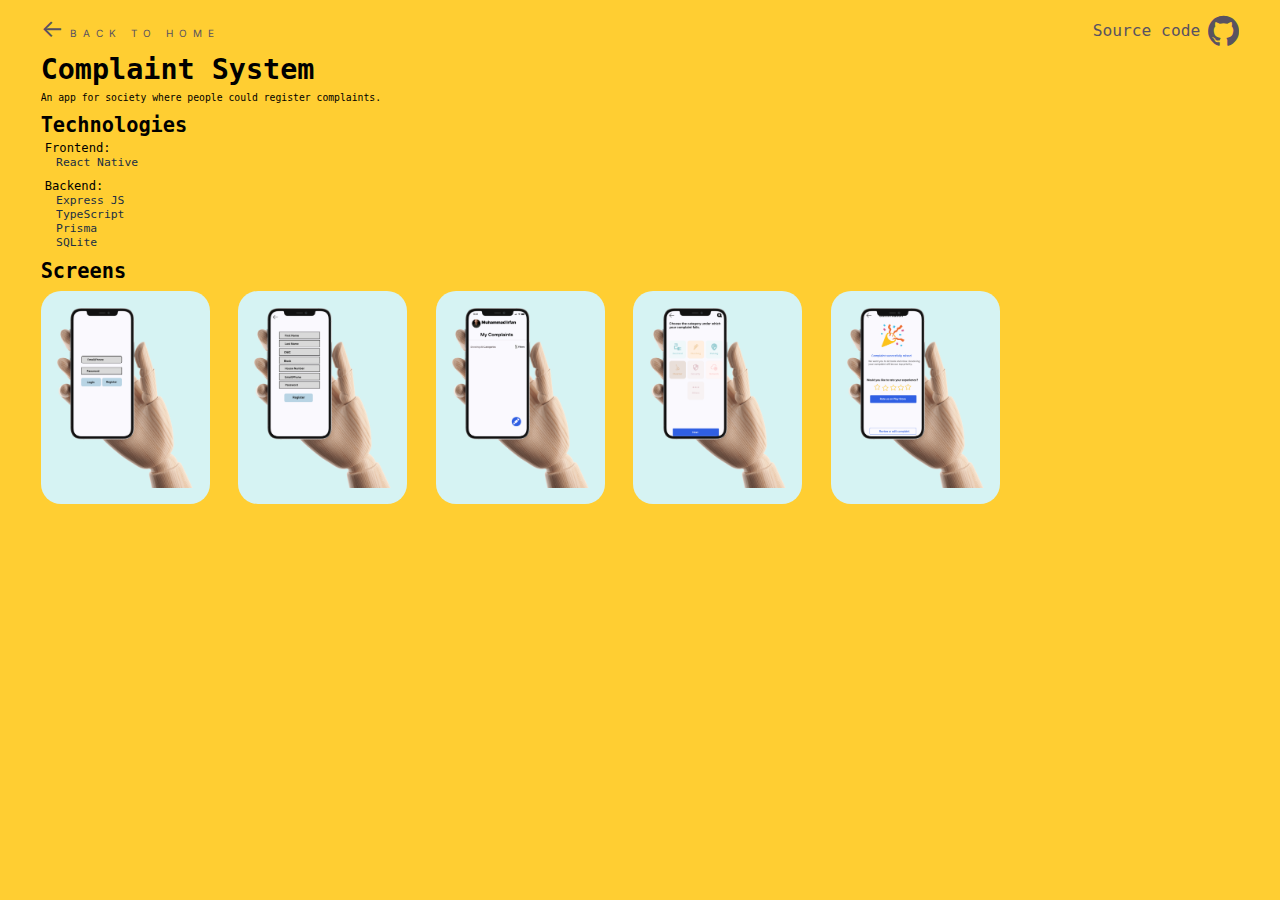
<file: projects/complaint-system/complaint-system.html>
<!DOCTYPE html>
<html lang="en">

<head>
    <meta charset="UTF-8">
    <meta http-equiv="X-UA-Compatible" content="IE=edge">
    <meta name="viewport" content="width=device-width, initial-scale=1.0">
    <title>M. Maaz | Portfolio | Complaint System Project</title>
    <link href='https://fonts.googleapis.com/css?family=Inter' rel='stylesheet'>
    <link rel="stylesheet" href="https://cdnjs.cloudflare.com/ajax/libs/font-awesome/4.7.0/css/font-awesome.min.css">
    <link rel="stylesheet" href="complaint-system.css">
</head>

<body>
    <div class="container">
        <div style="display: flex; justify-content: space-between; width: 100%; align-items: center;">
            <p class="back-to-home" onclick="goBack()"><span>&#8592;</span>Back to home</p>
            <div class="icons" onclick="goSourceCode()">
                <span>Source code</span><i class="fa fa-github"></i>
            </div>
        </div>
        <div class="info">
            <h1>Complaint System</h1>
            <p>An app for society where people could register complaints.</p>
        </div>
        <div class="tech">
            <h2>Technologies</h2>
            <div class="stack">

                <p>Frontend:</p>
                <div class="list">
                    <ul>
                        <li>React Native️</li>
                    </ul>
                </div>
                <br>
                <p>Backend:</p>
                <div class="list">

                    <ul>
                        <li>Express JS</li>
                        <li>TypeScript</li>
                        <li>Prisma</li>
                        <li>SQLite</li>
                    </ul>
                </div>
            </div>
        </div>
        <div class="screens">
            <h2>Screens</h2>
            <div class="screens-container">
                <div class="project-one-container">
                    <img src="img/Login.png" />
                </div>

                <div class="project-one-container">
                    <img src="img/Register.png" />
                </div>
                <div class="project-one-container">
                    <img src="img/Home.png" />
                </div>
                <div class="project-one-container">
                    <img src="img/Create.png" />
                </div>
                <div class="project-one-container">
                    <img src="img/Finish.png" />
                </div>
            </div>
        </div>
    </div>
    <script>
        function goBack() {
            document.location.href = "../../index.html#projects"
        }
        function goSourceCode() {
            window.open("https://github.com/maazshakeel/complaint-software", "_blank")
        }
    </script>
</body>

</html>
</file>
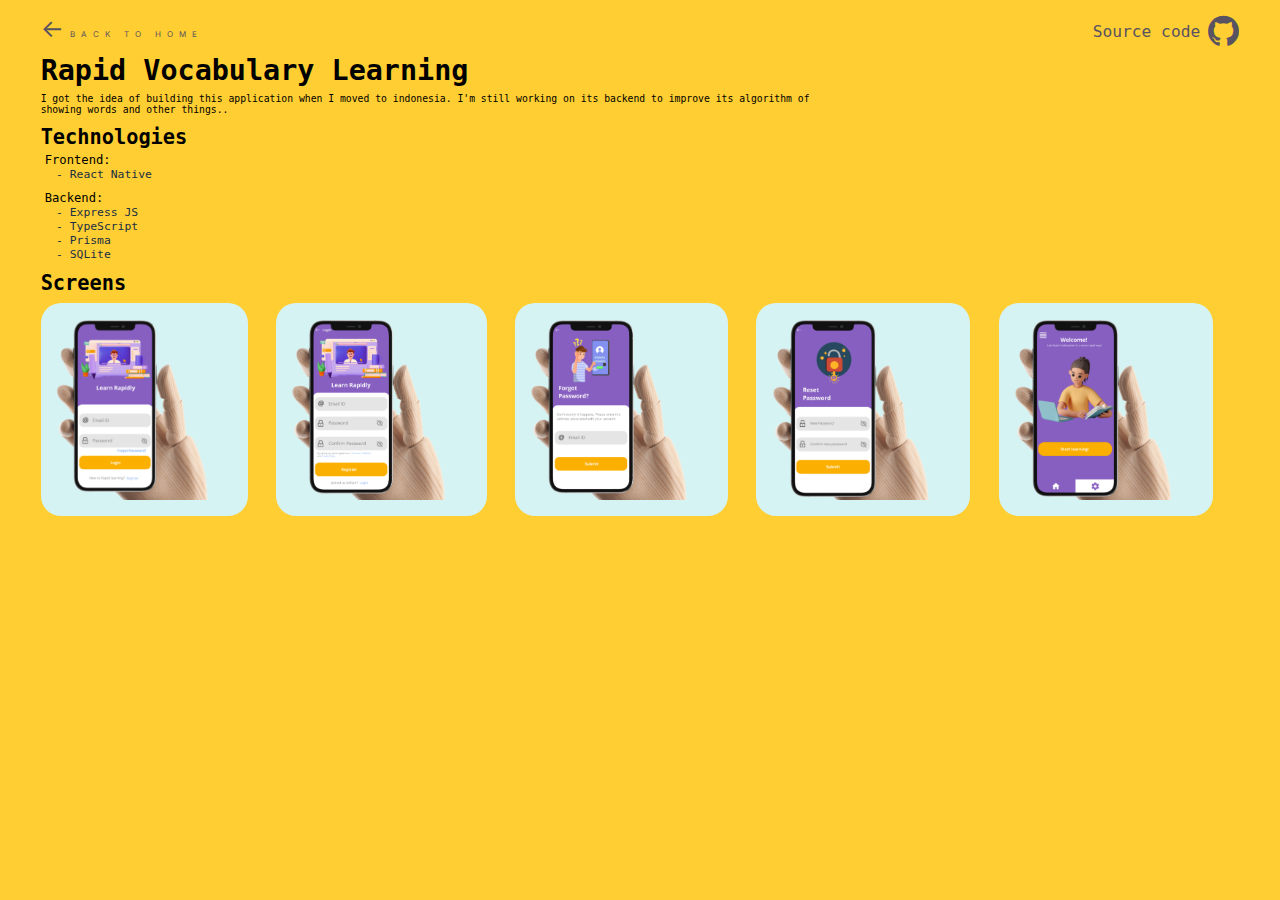
<file: projects/rapid-vocab/rapid-vocab.html>
<!DOCTYPE html>
<html lang="en">
  <head>
    <meta charset="UTF-8" />
    <meta http-equiv="X-UA-Compatible" content="IE=edge" />
    <meta name="viewport" content="width=device-width, initial-scale=1.0" />
    <title>M. Maaz | Portfolio | Rapid Vocabulary Project</title>
    <link
      href="https://fonts.googleapis.com/css?family=Inter"
      rel="stylesheet"
    />
    <link
      rel="stylesheet"
      href="https://cdnjs.cloudflare.com/ajax/libs/font-awesome/4.7.0/css/font-awesome.min.css"
    />
    <link rel="stylesheet" href="rapid-vocab.css" />
  </head>

  <body>
    <div class="container">
      <div
        style="
          display: flex;
          justify-content: space-between;
          width: 100%;
          align-items: center;
        "
      >
        <p class="back-to-home" onclick="goBack()">
          <span>&#8592;</span>Back to home
        </p>
        <div class="icons" onclick="goSourceCode()">
          <span>Source code</span><i class="fa fa-github"></i>
        </div>
      </div>
      <div class="info">
        <h1>Rapid Vocabulary Learning</h1>
        <p>
          I got the idea of building this application when I moved to indonesia.
          I'm still working on its backend to improve its algorithm of showing
          words and other things..
        </p>
      </div>
      <div class="tech">
        <h2>Technologies</h2>
        <div class="stack">
          <p>Frontend:</p>
          <div class="list">
            <ul>
              <li>- React Native️</li>
            </ul>
          </div>
          <br />
          <p>Backend:</p>
          <div class="list">
            <ul>
              <li>- Express JS</li>
              <li>- TypeScript</li>
              <li>- Prisma</li>
              <li>- SQLite</li>
            </ul>
          </div>
        </div>
      </div>
      <div class="screens">
        <h2>Screens</h2>
        <div class="screens-container">
          <div class="project-one-container">
            <img src="img/Login.png" />
          </div>

          <div class="project-one-container">
            <img src="img/Register.png" />
          </div>
          <div class="project-one-container">
            <img src="img/ForgotPassword.png" />
          </div>
          <div class="project-one-container">
            <img src="img/ResetPassword.png" />
          </div>
          <div class="project-one-container">
            <img src="img/Home.png" />
          </div>
          <div class="project-one-container">
            <img src="img/Question.png" />
          </div>
          <div class="project-one-container">
            <img src="img/Quiz.png" />
          </div>
        </div>
      </div>
    </div>
    <script>
      function goBack() {
        document.location.href = "../../index.html#projects";
      }
      function goSourceCode() {
        window.open(
          "https://github.com/maazshakeel/frontend_rapid_vocab",
          "_blank"
        );
      }
    </script>
  </body>
</html>
</file>
<file: projects/complaint-system/complaint-system.css>
* {
  margin: 0;
  padding: 0;
  overflow: hidden;
  box-sizing: border-box;
}

.screens-container::-webkit-scrollbar {
  display: none;
}

body {
  margin-left: 5em;
  margin-right: 5em;
  margin-top: 1em;
  background-color: #ffce32;
}

html {
  font-size: 62.5%;
  font-family: monospace;
}

.container {
  display: flex;
  justify-content: center;
  align-items: start;
  flex-direction: column;
}

.back-to-home {
  font-family: "Inter";
  font-style: normal;
  font-weight: 400;
  line-height: 20px;
  letter-spacing: 6px;
  text-transform: uppercase;
  color: #595260;
  padding-top: 10px;
  padding-bottom: 10px;
}

.back-to-home:hover {
  cursor: pointer;
}

.container p span {
  font-size: 3rem;
}

/* info text */
.info h1 {
  font-size: 2rem;
  margin-bottom: 0.2em;
  text-decoration: none;
}

.info p {
  font-size: 1rem;
  max-width: 100rem;
  width: 35rem;
}

/* tech */
.tech h2 {
  margin-top: 0.5em;
  font-size: 1.7rem;
  margin-bottom: 0.2em;
  text-decoration: none;
  margin-bottom: 0.2em;
}

.tech p {
  font-size: 1.1rem;
  max-width: 100rem;
  color: #000000;
}

.list {
  margin-left: 1em;
  font-size: 1.4rem;
  color: #202e43;
}

.stack {
  margin-left: 0.5em;
}

.screens h2 {
  margin-top: 0.5em;
  font-size: 1.7rem;
  margin-bottom: 0.2em;
  text-decoration: none;
  margin-bottom: 0.2em;
}

.icons {
  display: flex;
  justify-content: center;
  align-items: center;
}

.icons span {
  margin-right: 0.5em;
  font-size: 2rem;
  color: #595260;
}

.icons i {
  font-size: 36px;
  color: #595260;
}

.icons:hover {
  cursor: pointer;
}

.icons span:hover {
  text-decoration: underline;
}

.project-one-container img {
  height: 150px;
}

.screens-container {
  display: flex;
  overflow-x: scroll;
  flex-wrap: nowrap;
  width: 100vw;
}

.project-one-container {
  height: auto;
  margin-right: 3.5em;
  width: auto;
  padding: 2em;
  margin-top: 0.5em;
  border-radius: 20px;
  display: flex;
  justify-content: center;
  align-items: center;
  background-color: #d6f3f3;
  flex: 0 0 auto;
}

@media only screen and (min-width: 640px) {
  .container {
    display: flex;
    justify-content: center;
    align-items: start;
    flex-direction: column;
  }

  .back-to-home {
    font-family: "Inter";
    font-style: normal;
    font-weight: 400;
    line-height: 20px;
    letter-spacing: 6px;
    text-transform: uppercase;
    color: #595260;
    padding-top: 10px;
    padding-bottom: 10px;
  }

  .back-to-home:hover {
    cursor: pointer;
  }

  .container p span {
    font-size: 3rem;
  }

  /* info text */
  .info h1 {
    font-size: 3rem;
    margin-bottom: 0.2em;
    text-decoration: none;
  }

  .info p {
    font-size: 1.2rem;
    max-width: 100rem;
    width: 55rem;
  }

  /* tech */
  .tech h2 {
    margin-top: 0.5em;
    font-size: 2rem;
    margin-bottom: 0.2em;
    text-decoration: none;
    margin-bottom: 0.2em;
  }

  .tech p {
    font-size: 1.5rem;
    max-width: 100rem;
    color: #000000;
  }

  .list {
    margin-left: 1em;
    font-size: 1.4rem;
    color: #202e43;
  }

  .stack {
    margin-left: 0.5em;
  }

  .screens h2 {
    margin-top: 0.5em;
    font-size: 2rem;
    margin-bottom: 0.2em;
    text-decoration: none;
    margin-bottom: 0.2em;
  }

  .icons {
    display: flex;
    justify-content: center;
    align-items: center;
  }

  .icons span {
    margin-right: 0.5em;
    font-size: 2rem;
    color: #595260;
  }

  .icons i {
    font-size: 36px;
    color: #595260;
  }

  .icons:hover {
    cursor: pointer;
  }

  .icons span:hover {
    text-decoration: underline;
  }

  .project-one-container img {
    height: 150px;
  }

  .screens-container {
    display: flex;
    overflow-x: scroll;
    flex-wrap: nowrap;
    width: 100vw;
  }

  .project-one-container {
    height: auto;
    margin-right: 3.5em;
    width: auto;
    padding: 2em;
    margin-top: 0.5em;
    border-radius: 20px;
    display: flex;
    justify-content: center;
    align-items: center;
    background-color: #d6f3f3;
    flex: 0 0 auto;
  }
}

@media only screen and (min-width: 768px) {
  .container {
    display: flex;
    justify-content: center;
    align-items: start;
    flex-direction: column;
  }

  .back-to-home {
    font-family: "Inter";
    font-style: normal;
    font-weight: 400;
    line-height: 20px;
    letter-spacing: 6px;
    text-transform: uppercase;
    color: #595260;
    padding-top: 10px;
    padding-bottom: 10px;
  }

  .back-to-home:hover {
    cursor: pointer;
  }

  .container p span {
    font-size: 3rem;
  }

  /* info text */
  .info h1 {
    font-size: 3.5rem;
    margin-bottom: 0.2em;
    text-decoration: none;
  }

  .info p {
    font-size: 1.2rem;
    max-width: 100rem;
    width: 75rem;
  }

  /* tech */
  .tech h2 {
    margin-top: 0.5em;
    font-size: 2.5rem;
    margin-bottom: 0.2em;
    text-decoration: none;
    margin-bottom: 0.2em;
  }

  .tech p {
    font-size: 1.5rem;
    max-width: 100rem;
    color: #000000;
  }

  .list {
    margin-left: 1em;
    font-size: 1.4rem;
    color: #202e43;
  }

  .stack {
    margin-left: 0.5em;
  }

  .screens h2 {
    margin-top: 0.5em;
    font-size: 2.5rem;
    margin-bottom: 0.2em;
    text-decoration: none;
    margin-bottom: 0.2em;
  }

  .icons {
    display: flex;
    justify-content: center;
    align-items: center;
  }

  .icons span {
    margin-right: 0.5em;
    font-size: 2rem;
    color: #595260;
  }

  .icons i {
    font-size: 36px;
    color: #595260;
  }

  .icons:hover {
    cursor: pointer;
  }

  .icons span:hover {
    text-decoration: underline;
  }

  .project-one-container img {
    height: 150px;
  }

  .screens-container {
    display: flex;
    overflow-x: scroll;
    flex-wrap: nowrap;
    width: 100vw;
  }

  .project-one-container {
    height: auto;
    margin-right: 3.5em;
    width: auto;
    padding: 2em;
    margin-top: 0.5em;
    border-radius: 20px;
    display: flex;
    justify-content: center;
    align-items: center;
    background-color: #d6f3f3;
    flex: 0 0 auto;
  }
}

@media only screen and (min-width: 1024px) {
  .container {
    display: flex;
    justify-content: center;
    align-items: start;
    flex-direction: column;
  }

  .back-to-home {
    font-family: "Inter";
    font-style: normal;
    font-weight: 400;
    line-height: 20px;
    letter-spacing: 6px;
    text-transform: uppercase;
    color: #595260;
    padding-top: 10px;
    padding-bottom: 10px;
  }

  .back-to-home:hover {
    cursor: pointer;
  }

  .container p span {
    font-size: 3rem;
  }

  /* info text */
  .info h1 {
    font-size: 3.5rem;
    margin-bottom: 0.2em;
    text-decoration: none;
  }

  .info p {
    font-size: 1.2rem;
    max-width: 100rem;
    width: 100rem;
  }

  /* tech */
  .tech h2 {
    margin-top: 0.5em;
    font-size: 2.5rem;
    margin-bottom: 0.2em;
    text-decoration: none;
    margin-bottom: 0.2em;
  }

  .tech p {
    font-size: 1.5rem;
    max-width: 100rem;
    color: #000000;
  }

  .list {
    margin-left: 1em;
    font-size: 1.4rem;
    color: #202e43;
  }

  .stack {
    margin-left: 0.5em;
  }

  .screens h2 {
    margin-top: 0.5em;
    font-size: 2.5rem;
    margin-bottom: 0.2em;
    text-decoration: none;
    margin-bottom: 0.2em;
  }

  .icons {
    display: flex;
    justify-content: center;
    align-items: center;
  }

  .icons span {
    margin-right: 0.5em;
    font-size: 2rem;
    color: #595260;
  }

  .icons i {
    font-size: 36px;
    color: #595260;
  }

  .icons:hover {
    cursor: pointer;
  }

  .icons span:hover {
    text-decoration: underline;
  }

  .project-one-container img {
    height: 180px;
  }

  .screens-container {
    display: flex;
    overflow-x: scroll;
    flex-wrap: nowrap;
    width: 100vw;
  }

  .project-one-container {
    height: auto;
    margin-right: 3.5em;
    width: auto;
    padding: 2em;
    margin-top: 0.5em;
    border-radius: 20px;
    display: flex;
    justify-content: center;
    align-items: center;
    background-color: #d6f3f3;
    flex: 0 0 auto;
  }
}

@media only screen and (min-width: 1280px) {
  .container {
    display: flex;
    justify-content: center;
    align-items: start;
    flex-direction: column;
  }

  .back-to-home {
    font-family: "Inter";
    font-style: normal;
    font-weight: 400;
    line-height: 20px;
    letter-spacing: 6px;
    text-transform: uppercase;
    color: #595260;
    padding-top: 10px;
    padding-bottom: 10px;
  }

  .back-to-home:hover {
    cursor: pointer;
  }

  .container p span {
    font-size: 3rem;
  }

  /* info text */
  .info h1 {
    font-size: 3.5rem;
    margin-bottom: 0.2em;
    text-decoration: none;
  }

  .info p {
    font-size: 1.2rem;
    max-width: 100rem;
    width: 100rem;
  }

  /* tech */
  .tech h2 {
    margin-top: 0.5em;
    font-size: 2.5rem;
    margin-bottom: 0.2em;
    text-decoration: none;
    margin-bottom: 0.2em;
  }

  .tech p {
    font-size: 1.5rem;
    max-width: 100rem;
    color: #000000;
  }

  .list {
    margin-left: 1em;
    font-size: 1.4rem;
    color: #202e43;
  }

  .stack {
    margin-left: 0.5em;
  }

  .screens h2 {
    margin-top: 0.5em;
    font-size: 2.5rem;
    margin-bottom: 0.2em;
    text-decoration: none;
    margin-bottom: 0.2em;
  }

  .icons {
    display: flex;
    justify-content: center;
    align-items: center;
  }

  .icons span {
    margin-right: 0.5em;
    font-size: 2rem;
    color: #595260;
  }

  .icons i {
    font-size: 36px;
    color: #595260;
  }

  .icons:hover {
    cursor: pointer;
  }

  .icons span:hover {
    text-decoration: underline;
  }

  .project-one-container img {
    height: 180px;
  }

  .screens-container {
    display: flex;
    overflow-x: scroll;
    flex-wrap: nowrap;
    width: 100vw;
  }

  .project-one-container {
    height: auto;
    margin-right: 3.5em;
    width: auto;
    padding: 2em;
    margin-top: 0.5em;
    border-radius: 20px;
    display: flex;
    justify-content: center;
    align-items: center;
    background-color: #d6f3f3;
    flex: 0 0 auto;
  }
}
</file>
<file: projects/rapid-vocab/rapid-vocab.css>
* {
  margin: 0;
  padding: 0;
  overflow: hidden;
  box-sizing: border-box;
}

.screens-container::-webkit-scrollbar {
  display: none;
}

body {
  margin-left: 5em;
  margin-right: 5em;
  margin-top: 1em;
  background-color: #ffce32;
}

html {
  font-size: 62.5%;
  font-family: monospace;
}

.container {
  display: flex;
  justify-content: center;
  align-items: start;
  flex-direction: column;
}

.back-to-home {
  font-family: "Inter";
  font-style: "normal";
  font-weight: 400;
  line-height: 20px;
  font-size: 8px;
  letter-spacing: 6px;
  text-transform: uppercase;
  color: #595260;
  padding-top: 10px;
  padding-bottom: 10px;
}

.back-to-home:hover {
  cursor: pointer;
}

.container p span {
  font-size: 3rem;
}

/* info text */
.info h1 {
  font-size: 1.5rem;
  margin-bottom: 0.2em;
  text-decoration: none;
}

.info p {
  font-size: 1.1rem;
  max-width: 100rem;
  width: 35rem;
}

/* tech */
.tech h2 {
  margin-top: 0.5em;
  font-size: 1.7rem;
  margin-bottom: 0.2em;
  text-decoration: none;
  margin-bottom: 0.2em;
}

.tech p {
  font-size: 1.1rem;
  max-width: 100rem;
  color: #000000;
}

.list {
  margin-left: 1em;
  font-size: 1.4rem;
  color: #202e43;
}

.stack {
  margin-left: 0.5em;
}

.screens h2 {
  margin-top: 0.5em;
  font-size: 1.7rem;
  margin-bottom: 0.2em;
  text-decoration: none;
  margin-bottom: 0.2em;
}

.icons {
  display: flex;
  justify-content: center;
  align-items: center;
}

.icons span {
  margin-right: 0.5em;
  font-size: 1.5rem;
  color: #595260;
}

.icons i {
  font-size: 30px;
  color: #595260;
}

.icons:hover {
  cursor: pointer;
}

.icons span:hover {
  text-decoration: underline;
}

.project-one-container img {
  height: 150px;
}

.screens-container {
  display: flex;
  overflow-x: scroll;
  flex-wrap: nowrap;
  width: 100vw;
}

.project-one-container {
  height: auto;
  margin-right: 3.5em;
  width: auto;
  padding: 2em;
  margin-top: 0.5em;
  border-radius: 20px;
  display: flex;
  justify-content: center;
  align-items: center;
  background-color: #d6f3f3;
  flex: 0 0 auto;
}

@media only screen and (min-width: 640px) {
  .container {
    display: flex;
    justify-content: center;
    align-items: start;
    flex-direction: column;
  }

  .back-to-home {
    font-family: "Inter";
    font-style: normal;
    font-weight: 400;
    line-height: 20px;
    letter-spacing: 6px;
    text-transform: uppercase;
    color: #595260;
    padding-top: 10px;
    padding-bottom: 10px;
  }

  .back-to-home:hover {
    cursor: pointer;
  }

  .container p span {
    font-size: 3rem;
  }

  /* info text */
  .info h1 {
    font-size: 3rem;
    margin-bottom: 0.2em;
    text-decoration: none;
  }

  .info p {
    font-size: 1.2rem;
    max-width: 100rem;
    width: 55rem;
  }

  /* tech */
  .tech h2 {
    margin-top: 0.5em;
    font-size: 2rem;
    margin-bottom: 0.2em;
    text-decoration: none;
    margin-bottom: 0.2em;
  }

  .tech p {
    font-size: 1.5rem;
    max-width: 100rem;
    color: #000000;
  }

  .list {
    margin-left: 1em;
    font-size: 1.4rem;
    color: #202e43;
  }

  .stack {
    margin-left: 0.5em;
  }

  .screens h2 {
    margin-top: 0.5em;
    font-size: 2rem;
    margin-bottom: 0.2em;
    text-decoration: none;
    margin-bottom: 0.2em;
  }

  .icons {
    display: flex;
    justify-content: center;
    align-items: center;
  }

  .icons span {
    margin-right: 0.5em;
    font-size: 2rem;
    color: #595260;
  }

  .icons i {
    font-size: 36px;
    color: #595260;
  }

  .icons:hover {
    cursor: pointer;
  }

  .icons span:hover {
    text-decoration: underline;
  }

  .project-one-container img {
    height: 150px;
  }

  .screens-container {
    display: flex;
    overflow-x: scroll;
    flex-wrap: nowrap;
    width: 100vw;
  }

  .project-one-container {
    height: auto;
    margin-right: 3.5em;
    width: auto;
    padding: 2em;
    margin-top: 0.5em;
    border-radius: 20px;
    display: flex;
    justify-content: center;
    align-items: center;
    background-color: #d6f3f3;
    flex: 0 0 auto;
  }
}

@media only screen and (min-width: 768px) {
  .container {
    display: flex;
    justify-content: center;
    align-items: start;
    flex-direction: column;
  }

  .back-to-home {
    font-family: "Inter";
    font-style: normal;
    font-weight: 400;
    line-height: 20px;
    letter-spacing: 6px;
    text-transform: uppercase;
    color: #595260;
    padding-top: 10px;
    padding-bottom: 10px;
  }

  .back-to-home:hover {
    cursor: pointer;
  }

  .container p span {
    font-size: 3rem;
  }

  /* info text */
  .info h1 {
    font-size: 3.5rem;
    margin-bottom: 0.2em;
    text-decoration: none;
  }

  .info p {
    font-size: 1.2rem;
    max-width: 100rem;
    width: 75rem;
  }

  /* tech */
  .tech h2 {
    margin-top: 0.5em;
    font-size: 2.5rem;
    margin-bottom: 0.2em;
    text-decoration: none;
    margin-bottom: 0.2em;
  }

  .tech p {
    font-size: 1.5rem;
    max-width: 100rem;
    color: #000000;
  }

  .list {
    margin-left: 1em;
    font-size: 1.4rem;
    color: #202e43;
  }

  .stack {
    margin-left: 0.5em;
  }

  .screens h2 {
    margin-top: 0.5em;
    font-size: 2.5rem;
    margin-bottom: 0.2em;
    text-decoration: none;
    margin-bottom: 0.2em;
  }

  .icons {
    display: flex;
    justify-content: center;
    align-items: center;
  }

  .icons span {
    margin-right: 0.5em;
    font-size: 2rem;
    color: #595260;
  }

  .icons i {
    font-size: 36px;
    color: #595260;
  }

  .icons:hover {
    cursor: pointer;
  }

  .icons span:hover {
    text-decoration: underline;
  }

  .project-one-container img {
    height: 150px;
  }

  .screens-container {
    display: flex;
    overflow-x: scroll;
    flex-wrap: nowrap;
    width: 100vw;
  }

  .project-one-container {
    height: auto;
    margin-right: 3.5em;
    width: auto;
    padding: 2em;
    margin-top: 0.5em;
    border-radius: 20px;
    display: flex;
    justify-content: center;
    align-items: center;
    background-color: #d6f3f3;
    flex: 0 0 auto;
  }
}

@media only screen and (min-width: 1024px) {
  .container {
    display: flex;
    justify-content: center;
    align-items: start;
    flex-direction: column;
  }

  .back-to-home {
    font-family: "Inter";
    font-style: normal;
    font-weight: 400;
    line-height: 20px;
    letter-spacing: 6px;
    text-transform: uppercase;
    color: #595260;
    padding-top: 10px;
    padding-bottom: 10px;
  }

  .back-to-home:hover {
    cursor: pointer;
  }

  .container p span {
    font-size: 3rem;
  }

  /* info text */
  .info h1 {
    font-size: 3.5rem;
    margin-bottom: 0.2em;
    text-decoration: none;
  }

  .info p {
    font-size: 1.2rem;
    max-width: 100rem;
    width: 100rem;
  }

  /* tech */
  .tech h2 {
    margin-top: 0.5em;
    font-size: 2.5rem;
    margin-bottom: 0.2em;
    text-decoration: none;
    margin-bottom: 0.2em;
  }

  .tech p {
    font-size: 1.5rem;
    max-width: 100rem;
    color: #000000;
  }

  .list {
    margin-left: 1em;
    font-size: 1.4rem;
    color: #202e43;
  }

  .stack {
    margin-left: 0.5em;
  }

  .screens h2 {
    margin-top: 0.5em;
    font-size: 2.5rem;
    margin-bottom: 0.2em;
    text-decoration: none;
    margin-bottom: 0.2em;
  }

  .icons {
    display: flex;
    justify-content: center;
    align-items: center;
  }

  .icons span {
    margin-right: 0.5em;
    font-size: 2rem;
    color: #595260;
  }

  .icons i {
    font-size: 36px;
    color: #595260;
  }

  .icons:hover {
    cursor: pointer;
  }

  .icons span:hover {
    text-decoration: underline;
  }

  .project-one-container img {
    height: 180px;
  }

  .screens-container {
    display: flex;
    overflow-x: scroll;
    flex-wrap: nowrap;
    width: 100vw;
  }

  .project-one-container {
    height: auto;
    margin-right: 3.5em;
    width: auto;
    padding: 2em;
    margin-top: 0.5em;
    border-radius: 20px;
    display: flex;
    justify-content: center;
    align-items: center;
    background-color: #d6f3f3;
    flex: 0 0 auto;
  }
}

@media only screen and (min-width: 1280px) {
  .container {
    display: flex;
    justify-content: center;
    align-items: start;
    flex-direction: column;
  }

  .back-to-home {
    font-family: "Inter";
    font-style: normal;
    font-weight: 400;
    line-height: 20px;
    letter-spacing: 6px;
    text-transform: uppercase;
    color: #595260;
    padding-top: 10px;
    padding-bottom: 10px;
  }

  .back-to-home:hover {
    cursor: pointer;
  }

  .container p span {
    font-size: 3rem;
  }

  /* info text */
  .info h1 {
    font-size: 3.5rem;
    margin-bottom: 0.2em;
    text-decoration: none;
  }

  .info p {
    font-size: 1.2rem;
    max-width: 100rem;
    width: 100rem;
  }

  /* tech */
  .tech h2 {
    margin-top: 0.5em;
    font-size: 2.5rem;
    margin-bottom: 0.2em;
    text-decoration: none;
    margin-bottom: 0.2em;
  }

  .tech p {
    font-size: 1.5rem;
    max-width: 100rem;
    color: #000000;
  }

  .list {
    margin-left: 1em;
    font-size: 1.4rem;
    color: #202e43;
  }

  .stack {
    margin-left: 0.5em;
  }

  .screens h2 {
    margin-top: 0.5em;
    font-size: 2.5rem;
    margin-bottom: 0.2em;
    text-decoration: none;
    margin-bottom: 0.2em;
  }

  .icons {
    display: flex;
    justify-content: center;
    align-items: center;
  }

  .icons span {
    margin-right: 0.5em;
    font-size: 2rem;
    color: #595260;
  }

  .icons i {
    font-size: 36px;
    color: #595260;
  }

  .icons:hover {
    cursor: pointer;
  }

  .icons span:hover {
    text-decoration: underline;
  }

  .project-one-container img {
    height: 180px;
  }

  .screens-container {
    display: flex;
    overflow-x: scroll;
    flex-wrap: nowrap;
    width: 100vw;
  }

  .project-one-container {
    height: auto;
    margin-right: 3.5em;
    width: auto;
    padding: 2em;
    margin-top: 0.5em;
    border-radius: 20px;
    display: flex;
    justify-content: center;
    align-items: center;
    background-color: #d6f3f3;
    flex: 0 0 auto;
  }
}
</file>
